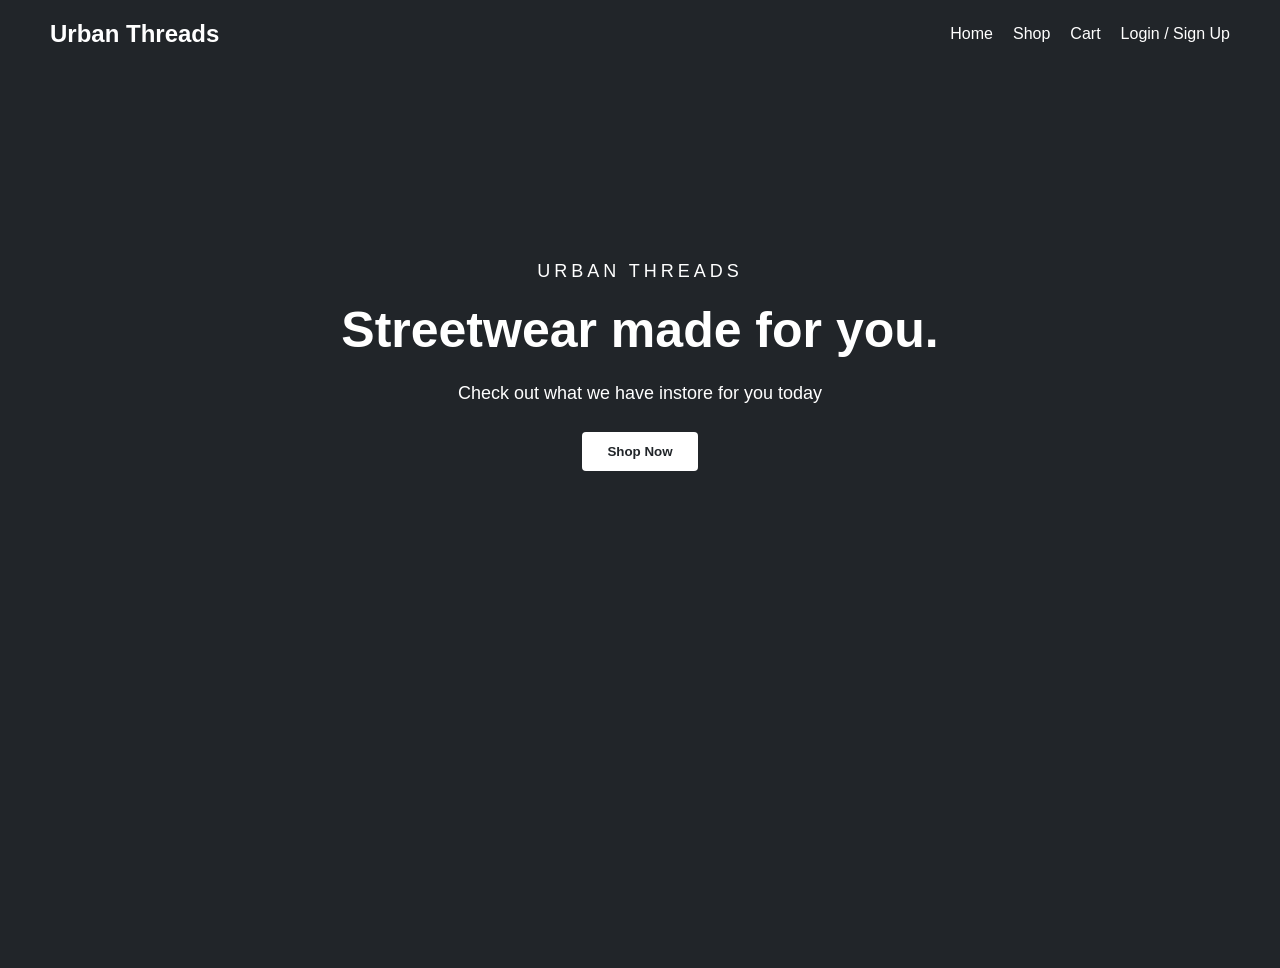
<file: index.html>
<!DOCTYPE html>
<html lang="en">

<head>

  <meta charset="UTF-8">

  <meta
    name="viewport"
    content="width=device-width, initial-scale=1.0"
  >

  <title>Urban Threads | Home</title>

  <link
    rel="stylesheet"
    href="css/style.css"
  >
    <link rel="stylesheet" href="css/responsive.css">

</head>

<body>

  <nav class="navbar">

    <a href="index.html" class="logo">
      <h2>Urban Threads</h2>
    </a>

    <div class="nav-links">

      <a href="index.html">Home</a>

      <a href="shop.html">Shop</a>

      <a href="cart.html">Cart</a>

      <a href="login.html">
        Login / Sign Up
      </a>

    </div>

  </nav>

  <main id="homebackground">

    <section id="hero">

      <div id="hero-content">

        <p id="bname">
          URBAN THREADS
        </p>

        <h1>
          Streetwear made for you.
        </h1>

        <p>
          Check out what we have instore for you today
        </p>

        <a href="shop.html">
          <button class="shop-now">
            Shop Now
          </button>
        </a>

      </div>

    </section>

    


    
        

  </main>

</body>

</html>
</file>
<file: css/style.css>
* {
  margin: 0;
  padding: 0;
  box-sizing: border-box;
}

body {
  font-family: Arial, sans-serif;
  background-color: #f7f7f7;
  color: #212529;
}
#homebackground{
  background-color: #212529;
  height:100vh;
}

a {
  text-decoration: none;
  color: inherit;
}

button {
  font-family: inherit;
  cursor: pointer;
  padding: 15px 30px;
  margin: 8px 0;
}

/* =========================
   NAVBAR
========================= */

.navbar {
  display: flex;
  justify-content: space-between;
  align-items: center;
  background-color: #212529;
  color: white;
  padding: 20px 50px;
  
}

.logo {
  color: white;
}

.nav-links {
  display: flex;
  align-items: center;
  gap: 20px;
}

.nav-links a {
  color: white;
}

.nav-links a:hover {
  opacity: 0.7;
}

#userDisplay {
  font-size: 14px;
}

.cartAmount {
  background-color: red;
  color: white;
  border-radius: 10px;
  padding: 2px 7px;
  font-size: 12px;
}

.logout-btn {
  border: none;
  background-color: #dc3545;
  color: white;
  padding: 8px 12px;
  border-radius: 4px;
}

/* =========================
   HERO
========================= */

#hero {
  min-height: 600px;
  display: flex;
  align-items: center;
  justify-content: center;
  text-align: center;
  padding: 50px 20px;
  
  color: white;
}

#hero-content {
  max-width: 700px;
}

#bname {
  letter-spacing: 4px;
  margin-bottom: 15px;
}

#hero h1 {
  font-size: 50px;
  margin-bottom: 20px;
}

#hero p {
  font-size: 18px;
  line-height: 1.6;
}

.shop-now {
  margin-top: 25px;
  padding: 12px 25px;
  border: none;
  background: white;
  color: #212529;
  border-radius: 4px;
  font-weight: bold;
}

/* =========================
   CATEGORIES
========================= */

.categories {
  max-width: 1100px;
  margin: 60px auto;
  padding: 0 20px;
  text-align: center;
}

.category-grid {
  display: grid;
  grid-template-columns: repeat(4, 1fr);
  gap: 20px;
  margin-top: 30px;
}

.category-card {
  background: white;
  padding: 40px 20px;
  border-radius: 8px;
  border: 1px solid #ddd;
  transition: 0.2s;
}

.category-card:hover {
  transform: translateY(-5px);
}

/* =========================
   SHOP
========================= */

.shop-header {
  text-align: center;
  margin: 30px 0;
}

.shop-header h1 {
  font-size: 36px;
  margin-bottom: 10px;
}

.filters {
  display: flex;
  justify-content: center;
  gap: 10px;
  margin: 30px auto;
  flex-wrap: wrap;
}

.filter-btn {
  padding: 10px 18px;
  border: 1px solid #212529;
  background: white;
  border-radius: 4px;
}

.filter-btn.active,
.filter-btn:hover {
  background: #212529;
  color: white;
}

.shop {
  display: grid;
  grid-template-columns: repeat(4, 223px);
  gap: 30px;
  justify-content: center;
  padding-bottom: 50px;
}

.item {
  background: white;
  border: 1px solid #ddd;
  border-radius: 6px;
  overflow: hidden;
}

.item img {
  width: 100%;
  height: 220px;
  object-fit: cover;
}

.details {
  display: flex;
  flex-direction: column;
  padding: 15px;
  gap: 10px;
}

.category {
  font-size: 12px;
  text-transform: uppercase;
  color: #777;
}

.price-quantity {
  display: flex;
  justify-content: space-between;
  align-items: center;
  gap: 10px;
}

.add-cart-btn {
  background-color: #212529;
  color: white;
  border: none;
  padding: 8px 10px;
  border-radius: 4px;
}

.add-cart-btn:hover {
  background-color: #444;
}

/* =========================
   LOADING / ERROR
========================= */

.loading {
  text-align: center;
  margin: 30px;
}

.error-message {
  color: #dc3545;
  text-align: center;
  margin: 15px;
}

.empty-message {
  text-align: center;
  grid-column: 1 / -1;
}

/* =========================
   CART
========================= */

.cart-header {
  text-align: center;
  margin-bottom: 30px;
}

.shopping-cart {
  max-width: 700px;
  margin: auto;
  display: flex;
  flex-direction: column;
  gap: 15px;
}

.cart-item {
  display: flex;
  background: white;
  border: 1px solid #ddd;
  border-radius: 6px;
  overflow: hidden;
}

.cart-item img {
  width: 150px;
  height: 150px;
  object-fit: cover;
}

.cart-item-details {
  padding: 15px;
  flex: 1;
}

.title-price-x {
  display: flex;
  justify-content: space-between;
  align-items: flex-start;
}

.remove-btn {
  background: none;
  border: none;
  color: red;
  font-size: 18px;
}

.quantity-controls {
  display: flex;
  align-items: center;
  gap: 15px;
  margin: 15px 0;
}

.quantity-btn {
  border: none;
  background-color: #212529;
  color: white;
  width: 30px;
  height: 30px;
  border-radius: 4px;
  display: flex;
  justify-content: center;
  align-items: center;
}

.cart-summary {
  max-width: 700px;
  margin: 30px auto 60px;
}

.summary-box {
  background: white;
  border: 1px solid #ddd;
  padding: 25px;
  border-radius: 6px;
}

.summary-box h2 {
  margin-bottom: 20px;
}

.summary-box p {
  margin: 10px 0;
}

.checkout,
.removeAll,
.HomeBtn {
  border: none;
  color: white;
  padding: 10px 15px;
  border-radius: 4px;
  margin-top: 15px;
}

.checkout {
  background-color: #198754;
}

.removeAll {
  background-color: #dc3545;
  margin-left: 10px;
}

.HomeBtn {
  background-color: #212529;
}

.empty-cart {
  text-align: center;
  background: white;
  padding: 40px;
}

/* =========================
   AUTH
========================= */

.auth-page {
  min-height: 100vh;
  display: flex;
  align-items: center;
  justify-content: center;
  background-color: rgba(33, 37, 41, 0.8);
}

.auth-container {
  width: 100%;
  max-width: 1000px;
  min-height: 70vh;

  display: flex;
  
  align-items: center;
  justify-content: center;

  gap: 40px;
  padding: 40px;
}


/* =========================
   AUTH CARDS - SIDE BY SIDE
========================= */

.auth-card {
  flex: 1;
  max-width: 400px;

  background: white;
  width: 100%;

  padding: 40px;

  border-radius: 8px;
  box-shadow: 0 4px 6px rgba(0, 0, 0, 0.1);
  box-sizing: border-box;
}

.auth-card h2 {
  font-size: 28px;
  margin-bottom: 25px;
  color: #212529;
  text-align: center;
}

/* =========================
   ALERT MESSAGES
========================= */

.alert {
  padding: 15px;
  margin-bottom: 20px;
  border-radius: 4px;
  text-align: center;
}

.alert-error {
  background-color: #f8d7da;
  color: #721c24;
  border: 1px solid #f5c6cb;
}

.alert-success {
  background-color: #d4edda;
  color: #155724;
  border: 1px solid #c3e6cb;
}

.hidden {
  display: none;
}


/* =========================
   FORMS
========================= */

.auth-card form {
  display: flex;
  flex-direction: column;
  margin-top: 25px;
}

.form-group {
  display: flex;
  flex-direction: column;
  margin-bottom: 15px;
}

.auth-card label {
  margin-bottom: 5px;
}

.auth-card input {
  padding: 12px;

  border: 1px solid #ccc;
  border-radius: 4px;

  font-size: 16px;
}


/* =========================
   BUTTON
========================= */

.auth-btn {
  margin-top: 25px;
  padding: 12px;

  background-color: #212529;
  color: white;

  border: none;
  border-radius: 4px;
}


/* =========================
   TEXT BUTTON
========================= */

.text-button {
  border: none;
  background: none;
  color: #0066cc;
}

/* =========================
   AUTH SWITCH LINKS
========================= */

.auth-switch {
  text-align: center;
  margin-top: 20px;
  font-size: 14px;
  color: #666;
}

.auth-link {
  color: #0066cc;
  text-decoration: none;
  font-weight: 500;
}

.auth-link:hover {
  text-decoration: underline;
}

.forgot-password {
  display: block;
  text-align: right;
  margin-top: -10px;
  margin-bottom: 15px;
  font-size: 14px;
  color: #0066cc;
  text-decoration: none;
}

.forgot-password:hover {
  text-decoration: underline;
}

/* =========================
   FOOTER
========================= */

.footer{
  background-color: #212529;
  opacity: 0.8;
  color: #fff;
  text-align: center;
}
</file>
<file: css/responsive.css>
/* =========================
   MOBILE
========================= */

@media (max-width: 768px) {

  .auth-container {
    flex-direction: column;
    gap: 30px;
    padding: 25px;
  }

  .auth-card {
    flex: none;
    max-width: 100%;
  }

  .auth-card h2 {
    font-size: 24px;
  }


  .navbar {
    flex-direction: column;
    gap: 20px;
    padding: 20px;
  }

  .nav-links {
    flex-wrap: wrap;
    justify-content: center;
  }

  #hero h1 {
    font-size: 36px;
  }

  .shop {
    grid-template-columns: repeat(1, 280px);
  }

  .cart-item img {
    width: 100px;
    height: 100px;
  }
  .cart-item{
    padding: 20px;
    margin: 0 10px;
  }
.quantity-btn{
    height:20px;
    width:20px;
    display: flex;
    justify-content: center;
    align-items: center;
}
.summary-box{
    margin: 0 10px;
}

}
</file>
